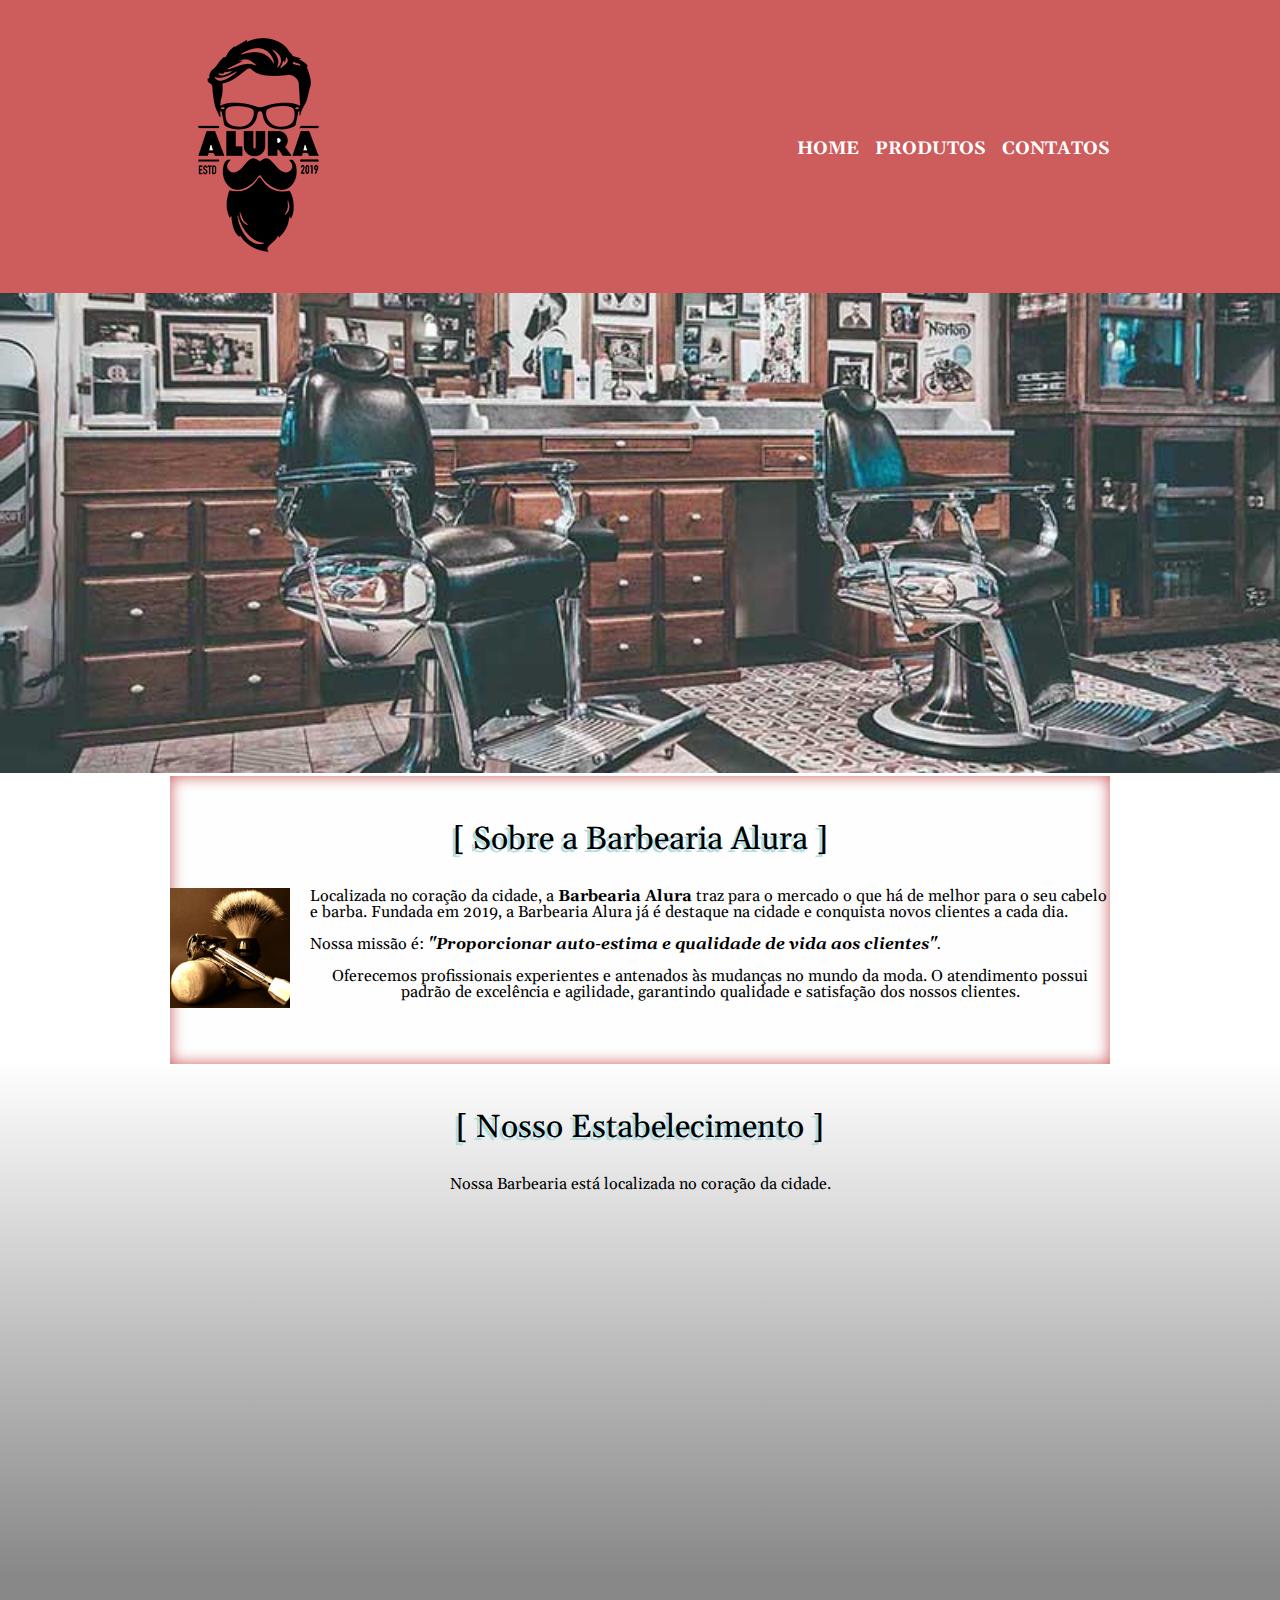
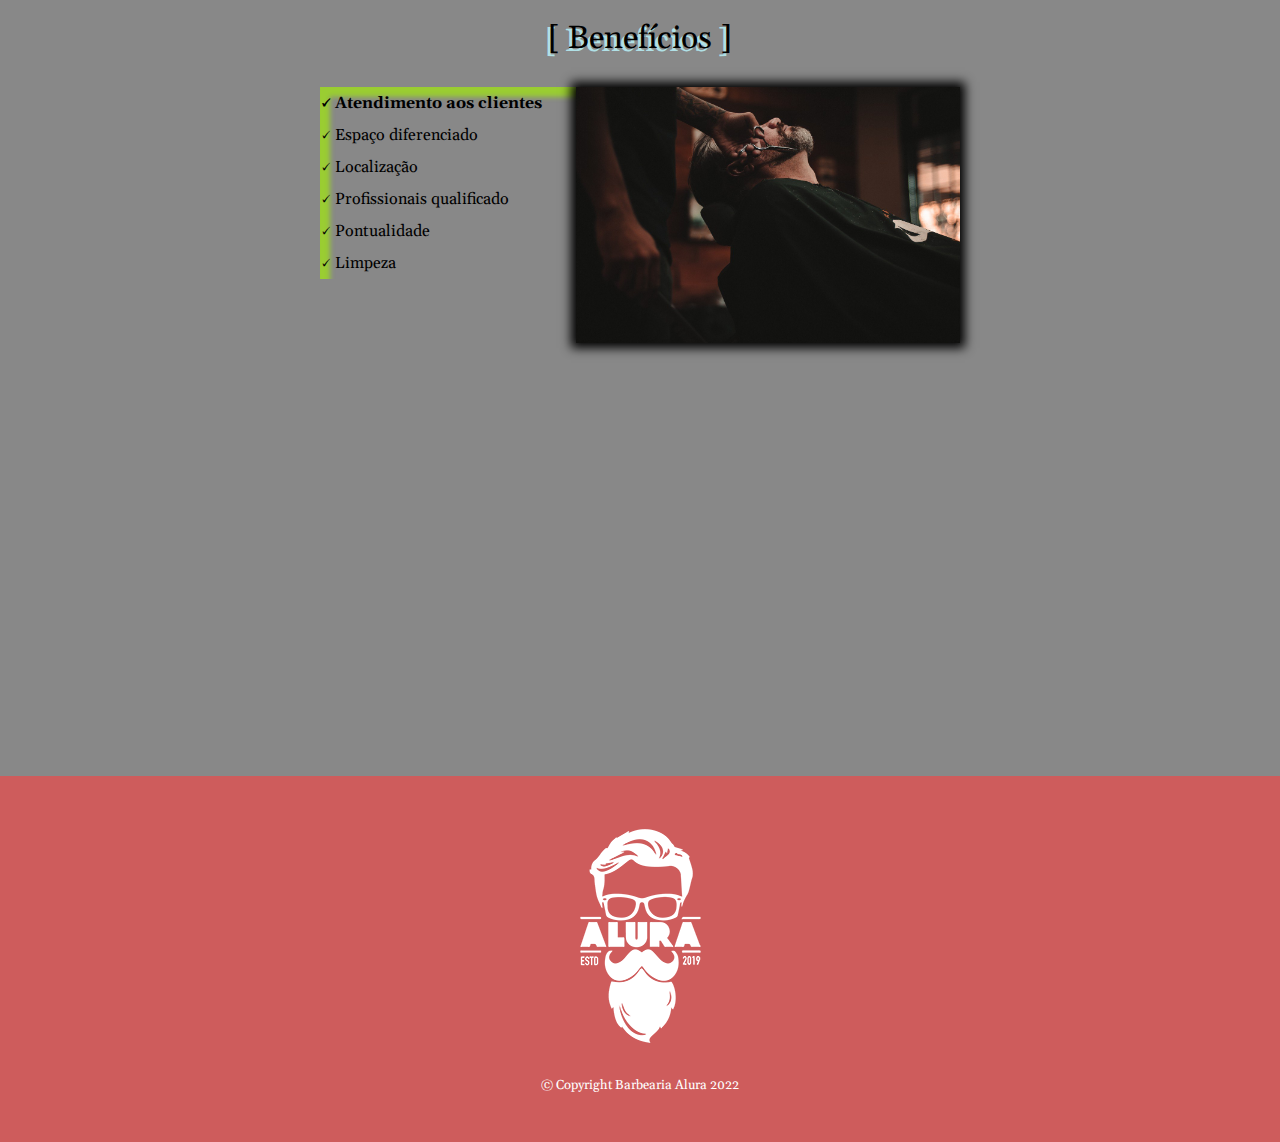
<file: HTML e CSS 2/index.HTML>
<!DOCTYPE html>
<html lang="pt br">
	<head>
		<meta charset="UTF-8">
		<meta name="viewport" content="width=device-width">
		<title>Barbearia Alura</title>
		<link rel="stylesheet" href="reset.css">
		<link rel="stylesheet" href="style.css">
		<link href="https://fonts.googleapis.com/css2?family=Gelasio:wght@500&display=swap" rel="stylesheet">
	</head>
	<body>
		<header>
			<div class="caixa">
				<h1><img src="logo.png" alt="logo da Barbearia Alura"></h1>
				<nav>
					<ul>
					<li><a href="index.html" class="botoes-navegacao">Home</a></li>
					<li><a href="produtos.html" class="botoes-navegacao">Produtos</a></li>
					<li><a href="contato.html" class="botoes-navegacao">Contatos</a></li>
					</ul>
				</nav>
			</div>
		</header>
		<img src="banner.jpg" class="banner" alt="Imagem de uma barbearia">
		<main>
			<section class="principal">
				<h2 class="titulo-principal">Sobre a Barbearia Alura</h2>

				<img src="utensilios.jpg" class="utensilios" alt="Utensílios de uma barbearia.">
				
				<p>Localizada no coração da cidade, a <strong> Barbearia Alura  </strong> traz para o mercado o que há de melhor para o seu cabelo e barba. Fundada em 2019, a Barbearia Alura já é destaque na cidade e conquista novos clientes a cada dia.</p>

				<p id="missao">Nossa missão é:<em> <strong>"Proporcionar auto-estima e qualidade de vida aos clientes"</strong>.</em></p>

				<p style="text-align: center;">Oferecemos profissionais experientes e antenados às mudanças no mundo da moda. O atendimento possui padrão de excelência e agilidade, garantindo qualidade e satisfação dos nossos clientes.</p>
			</section>
			
			<section class="mapa">
				<h3 class="titulo-principal">Nosso Estabelecimento</h3>
				<p>Nossa Barbearia está localizada no coração da cidade.</p>
				<div class="mapa-conteudo">
					<iframe src="https://www.google.com/maps/embed?pb=!1m18!1m12!1m3!1d24266.425794775732!2d-46.684675784374996!3d-23.5646162!2m3!1f0!2f0!3f0!3m2!1i1024!2i768!4f13.1!3m3!1m2!1s0x94ce59541c6c79c3%3A0x36b90a85f0f8cb33!2sGrupo%20Alura!5e1!3m2!1spt-BR!2sbr!4v1661906227879!5m2!1spt-BR!2sbr" width="100%" height="300" style="border:0;" allowfullscreen="" loading="lazy" referrerpolicy="no-referrer-when-downgrade"></iframe>
				</div>
				
			
			</section>


			<section class="beneficios">
				<h3 class="titulo-principal">Benefícios</h3>
				<div class="conteudo-beneficios">
					<ul class="lista-beneficios">
						<li class="itens">Atendimento aos clientes</li>
						<li class="itens">Espaço diferenciado</li>
						<li class="itens">Localização</li>
						<li class="itens">Profissionais qualificado</li>
						<li class="itens">Pontualidade</li>
						<li class="itens">Limpeza</li>
					</ul><img src="beneficios.jpg" class="imagem-beneficio">
				</div>
		
			<div class="video">
				<iframe width="100%" height="315" src="https://www.youtube.com/embed/wcVVXUV0YUY" title="YouTube video player" frameborder="0" allow="accelerometer; autoplay; clipboard-write; encrypted-media; gyroscope; picture-in-picture" allowfullscreen></iframe>
			</div>
			

	 	</section>
	</main>
	<footer class="rodape">
		<img src="logo-branco.png" class="logo-final">
		<p class="copyright">&copy; Copyright Barbearia Alura 2022</p>
	</footer>
</body>

	
</html>
</file>
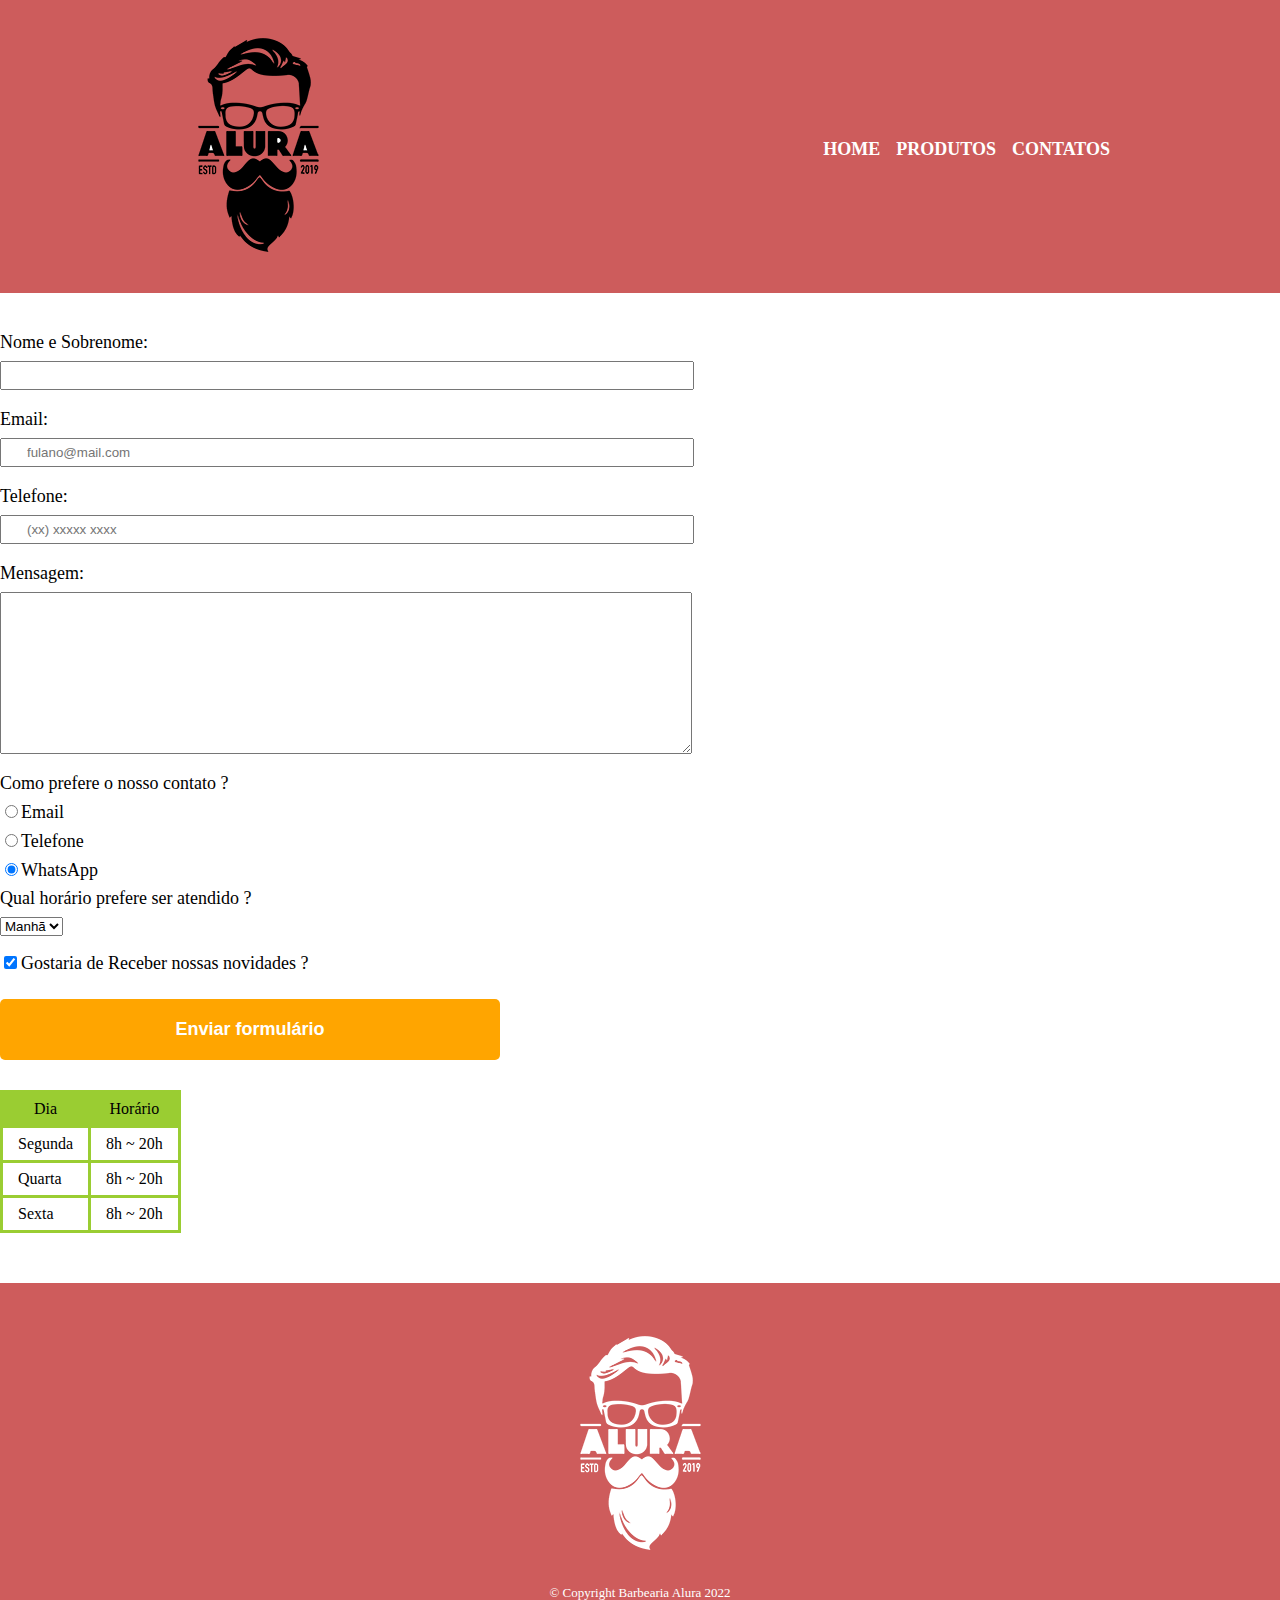
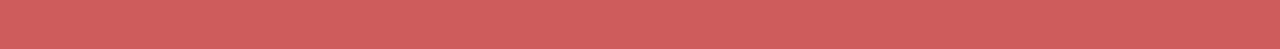
<file: HTML e CSS 2/contato.html>
<!DOCTYPE html>
<html lang="pt br">


<head>
	<meta charset="utf-8">
	<title>Contato - Barbearia Alura</title>
	<link rel="stylesheet" href="reset.css">
	<link rel="stylesheet" href="style.css">
</head>

<body>
	<header>
		<div class="caixa">
			<h1><img src="logo.png" alt="logo da Barbearia Alura"></h1>
			<nav>
				<ul>
				<li><a href="index.html">Home</a></li>
				<li><a href="produtos.html">Produtos</a></li>
				<li><a href="contato.html">Contatos</a></li>
				</ul>
			</nav>
		</div>
	</header>


	<main>
		<form>
			<label for="nomesobrenome">Nome e Sobrenome:</label>
			<input type="text" id="nomesobrenome" class="inputpadrao" required>

			<label for="e-mail">Email:</label>
			<input type="email" id="e-mail" class="inputpadrao" required placeholder="fulano@mail.com">

			<label for="telefone">Telefone:</label>
			<input type="tel" id="telefone" class="inputpadrao" required placeholder="(xx) xxxxx xxxx">

			<label for="mensagem">Mensagem:</label>
			<textarea cols="69" rows="10" id="mensagem" class="inputpadrao" required></textarea>

			<fieldset>
				<legend>Como prefere o nosso contato ?</legend>
				<label for="radio-email"><input type="radio" name="contato" value="email" id="radio-email">Email</label>
					

				<label for="radio-telefone"><input type="radio" name="contato" value="telefone" id="radio-telefone">Telefone</label>
				

				<label for="radio-whatsapp"><input type="radio" name="contato" value="whatsapp" id="radio-whatsapp" checked>WhatsApp</label>
				
			</fielddset>

			<fieldset>
				<legend>Qual horário prefere ser atendido ?</legend>
				<select>
					<option>Manhã</option>
					<option>Tarde</option>
					<option>Noite</option>
				</select>
			</fieldset>
			


			<label><input type="checkbox" class="checkbox" checked>Gostaria de Receber nossas novidades ?</label>



			<input type="submit" value="Enviar formulário" class="enviar">
		</form>

		<table>
			<thead>
				<tr>
					<th>Dia</th>
					<th>Horário</th>
				</tr>
			</thead>
			<tbody>
				<tr>
					<td>Segunda</td>
					<td>8h ~ 20h</td>
		    	</tr>
				<tr>
					<td>Quarta</td>
					<td>8h ~ 20h</td>
				</tr>
				<tr>
					<td>Sexta</td>
					<td>8h ~ 20h</td>
				</tr>
			</tbody>
		</table>
	</main>


	<footer class="rodape">
		<img src="logo-branco.png" class="logo-final" alt="logo da Barbearia Alura">
		<p class="copyright">&copy; Copyright Barbearia Alura 2022</p>
	</footer>
</body>




</html>
</file>
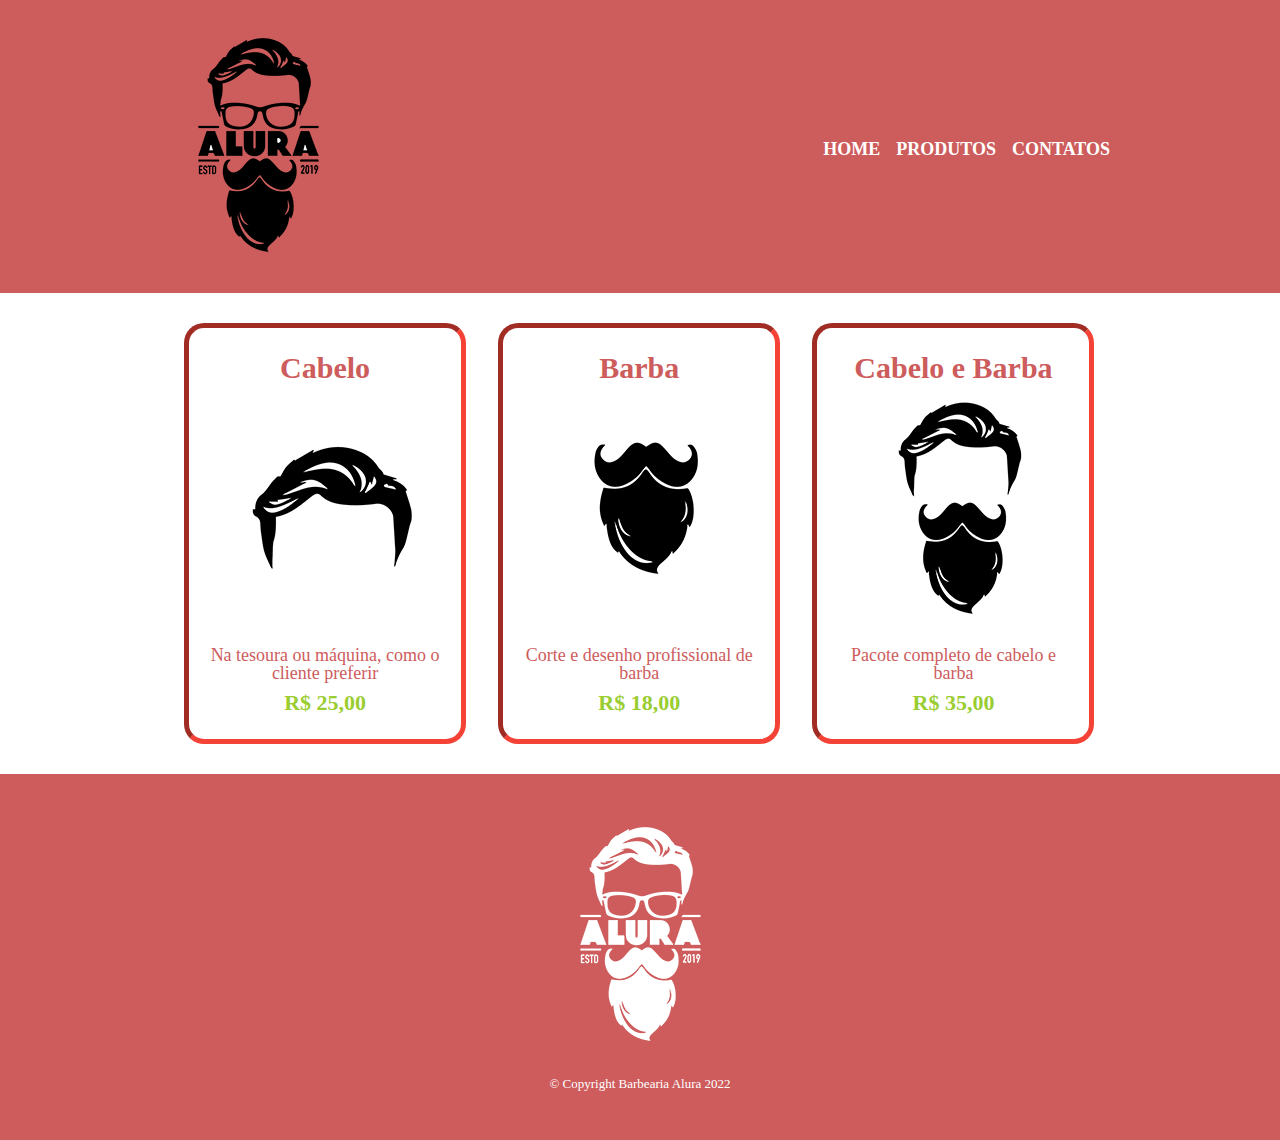
<file: HTML e CSS 2/produtos.html>
<!DOCTYPE html>
<html lang="pt br">


<head>
	<meta charset="utf-8">
	<title>Produtos - Barbearia Alura</title>
	<link rel="stylesheet" href="reset.css">
	<link rel="stylesheet" href="style.css">
</head>

<body>
	<header>
		<div class="caixa">
			<h1><img src="logo.png"></h1>
			<nav>
				<ul>
				<li><a href="index.html">Home</a></li>
				<li><a href="produtos.html">Produtos</a></li>
				<li><a href="contato.html">Contatos</a></li>
				</ul>
			</nav>
		</div>
	</header>
	<main>
		<ul class="produtos">
			<li>
				<h2>Cabelo</h2>
				<img src="cabelo.jpg">
				<p class="produto-descricao">Na tesoura ou máquina, como o cliente preferir</p>
				<p class="produto-preco">R$ 25,00</p>	
			</li>
			<li>
				<h2>Barba</h2>
				<img src="barba.jpg">
				<p class="produto-descricao">Corte e desenho profissional de barba</p>
				<p class="produto-preco">R$ 18,00</p>	
			</li>
			<li>
				<h2>Cabelo e Barba</h2>
				<img src="cabelo+barba.jpg">
				<p class="produto-descricao">Pacote completo de cabelo e barba</p>
				<p class="produto-preco">R$ 35,00</p>	
			</li>
		</ul>
	</main>

	<footer class="rodape">
		<img src="logo-branco.png" class="logo-final">
		<p class="copyright">&copy; Copyright Barbearia Alura 2022</p>
		

	</footer>
</body>





</html>
</file>
<file: HTML e CSS 2/style.css>
body{
	font-family: 'Gelasio', serif;

	
}

header {
	background: indianred;
	padding: 20px 0 ;
	

}	 

.caixa{
	position: relative;
	width: 940px;
	margin: 0 auto;
}

nav {
	position: absolute;
	top: 120px;
	right: 0px;

}

nav li {
	display: inline;
	margin: 0 0 0 12px;
} 

nav a {
	text-transform: uppercase;
	color: white;
	font-weight: bold;
	font-size: 18px;
	text-decoration: none;
}

nav a:hover{
	color: black;
	text-decoration: underline;
}

.produtos {
	width: 940px;
	margin: 0 auto;
	padding: 30px 0;

}

.produtos li {
	display: inline-block;
	text-align: center;
	width: 30%;
	vertical-align: top;
	color: indianred;
	margin: 0 1.5%;
	padding: 25px 18px;
	box-sizing: border-box;
    border: 5px inset #f44336 ;
    border-radius: 20px;

}

.produtos li:hover {
	border-color: black;
}

.produtos li:active {
	border-color: cyan;
}

.produtos li:hover h2 {
	font-size: 35px;
}

.produtos h2{
	font-size: 30px;
	font-weight: bold;

}

.produto-descricao {
	font-size: 18px;
	margin-top: 10px ;
}

.produto-preco {
	color: yellowgreen;
	font-size: 22px;
	font-weight: bolder;
	margin-top: 10px ;
} 

footer {
	background: url("bg.jpg");
	text-align: center;
	padding: 35px 0 ;
}

.copyright {
	color: white;
	font-size: 13px;
	margin: 15px 0 ;

}


form {
	margin: 40px 0;
	display: ;
}

form label , form legend{
	display: block;
	font-size: 18px;
	margin-bottom: 10px;
}

.inputpadrao {
	display: block;
	margin-bottom: 20px;
	padding: 5px 25px;
	width: 50%;
}

.checkbox {
	margin: 20px 4px;
}

.enviar {
	width: 500px;
	font-size: 18px;
	padding: 20px 0;
	background: orange;
	color: white;
	border: none;
	border-radius: 5px;
	transition: 1s all;
	cursor: pointer;
	font-weight: bold;
}

.enviar:hover {
	color: blue;
	background: darkorange;
	transform:rotate(2deg) scale(1.1);
}

table {
	margin: 30px 0 10px ;
}

thead {
	background: yellowgreen;
}

td,th {
	border: 3px solid yellowgreen;
	padding: 8px 15px;

}

/* css da pagina inicial
*/ 
.banner {
	width: 100%;
} 

.titulo-principal {
	text-align: center;
	font-size: 2em;
	margin: 0 0 1em;
	clear:left ;
	text-shadow: -3px 3px 0px powderblue; /*que coisa brega cara kkkk */

}

.titulo-principal:first-letter {
	font-weight: bolder;
}

.titulo-principal:before {
	content: "[ ";
} 

.titulo-principal:after {
	content: " ]";
} 

.principal {
	padding: 3em 0;
    background: #FEFEFE;
    width: 940px;
    margin: 0 auto;
    box-shadow: inset 0 0 15px indianred;
}

.principal p{
	margin: 0 0 1em;
}

.principal strong{
	font-weight:bold ;
}

.principal em {
	font-style: italic;
}


.utensilios {
	width: 120px;
	float: left;
	margin:0 20px 20px 0; 
	/*     up right down left */
}

.mapa {	
   padding: 3em 0;
    background: linear-gradient(#FEFEFE, #888888);
}

.mapa p {
	margin: 0 0 2em;
	text-align: center;
}

.mapa-conteudo{
	width: 940px;
	margin: 0 auto;

}

.beneficios {
	padding: 3em 0;
	background: #888888;


}

.conteudo-beneficios{
	width: 640px;
	margin: 0 auto;
}

.lista-beneficios {
	width: 40%;
	display: inline-block;
	vertical-align: top;
	box-shadow: inset 10px 10px 5px yellowgreen;
}

.itens {
	line-height: 2;
}

.itens:first-child {
	font-weight:bold ;
	/*marcação apenas do 1° item da lista*/
}

.itens:before {
	content: "🗸 ";
}


.imagem-beneficio{
	width: 60%;
	opacity: 1;
	transition: 300ms;
	box-shadow: 0px 0px 10px 5px black;
}


.imagem-beneficio:hover {
	opacity: 0.5;

}

.video {
	width: 560px;
	margin: 2em auto;
} 


@media screen and (max-width:  480px){
	.caixa,.principal, .mapa-conteudo, .conteudo-beneficios, .video 
	/*o video tem que alterar no html pq a largura etá fixada lá */ {
		width: auto;
	}

	h1 {
		text-align: center;
	}

	nav {
		position: static;
		text-align: center;
	}

	.lista-beneficios, .imagem-beneficio {
		width: 100%;
	}
}
</file>
